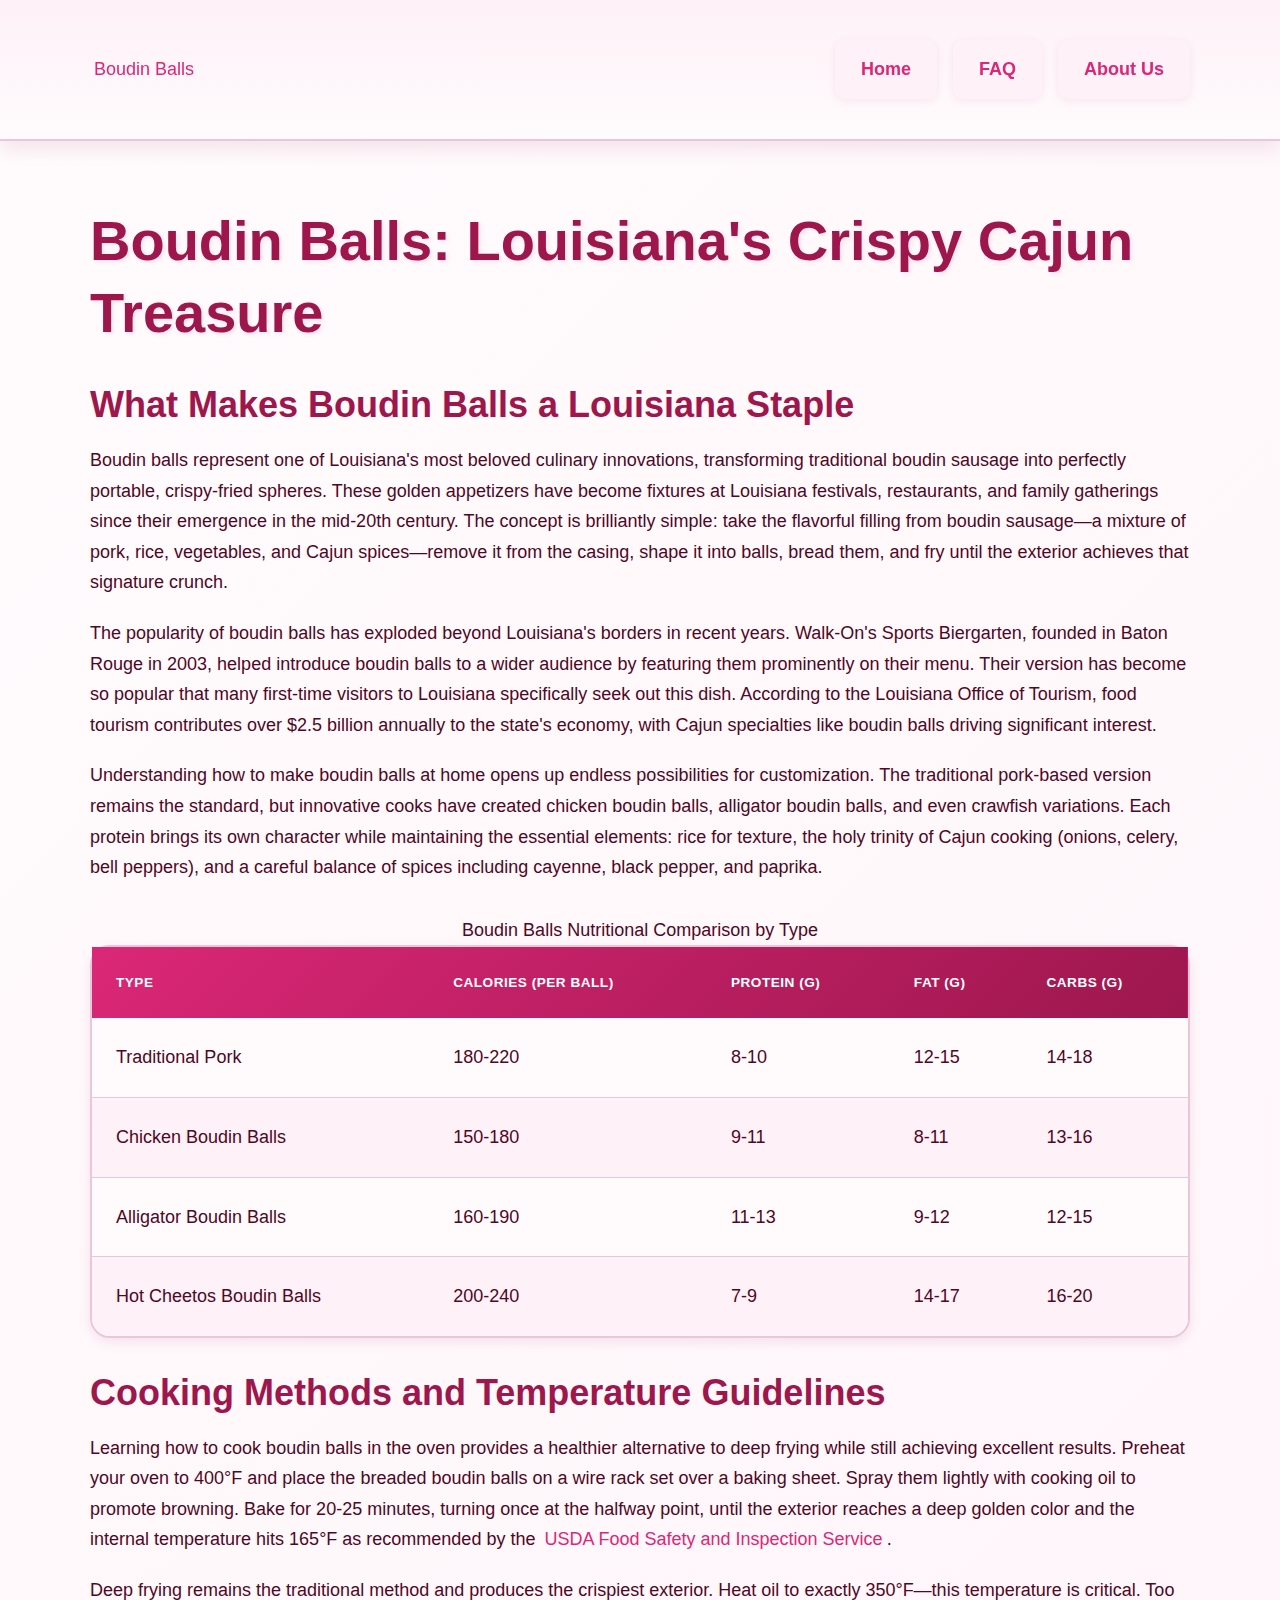
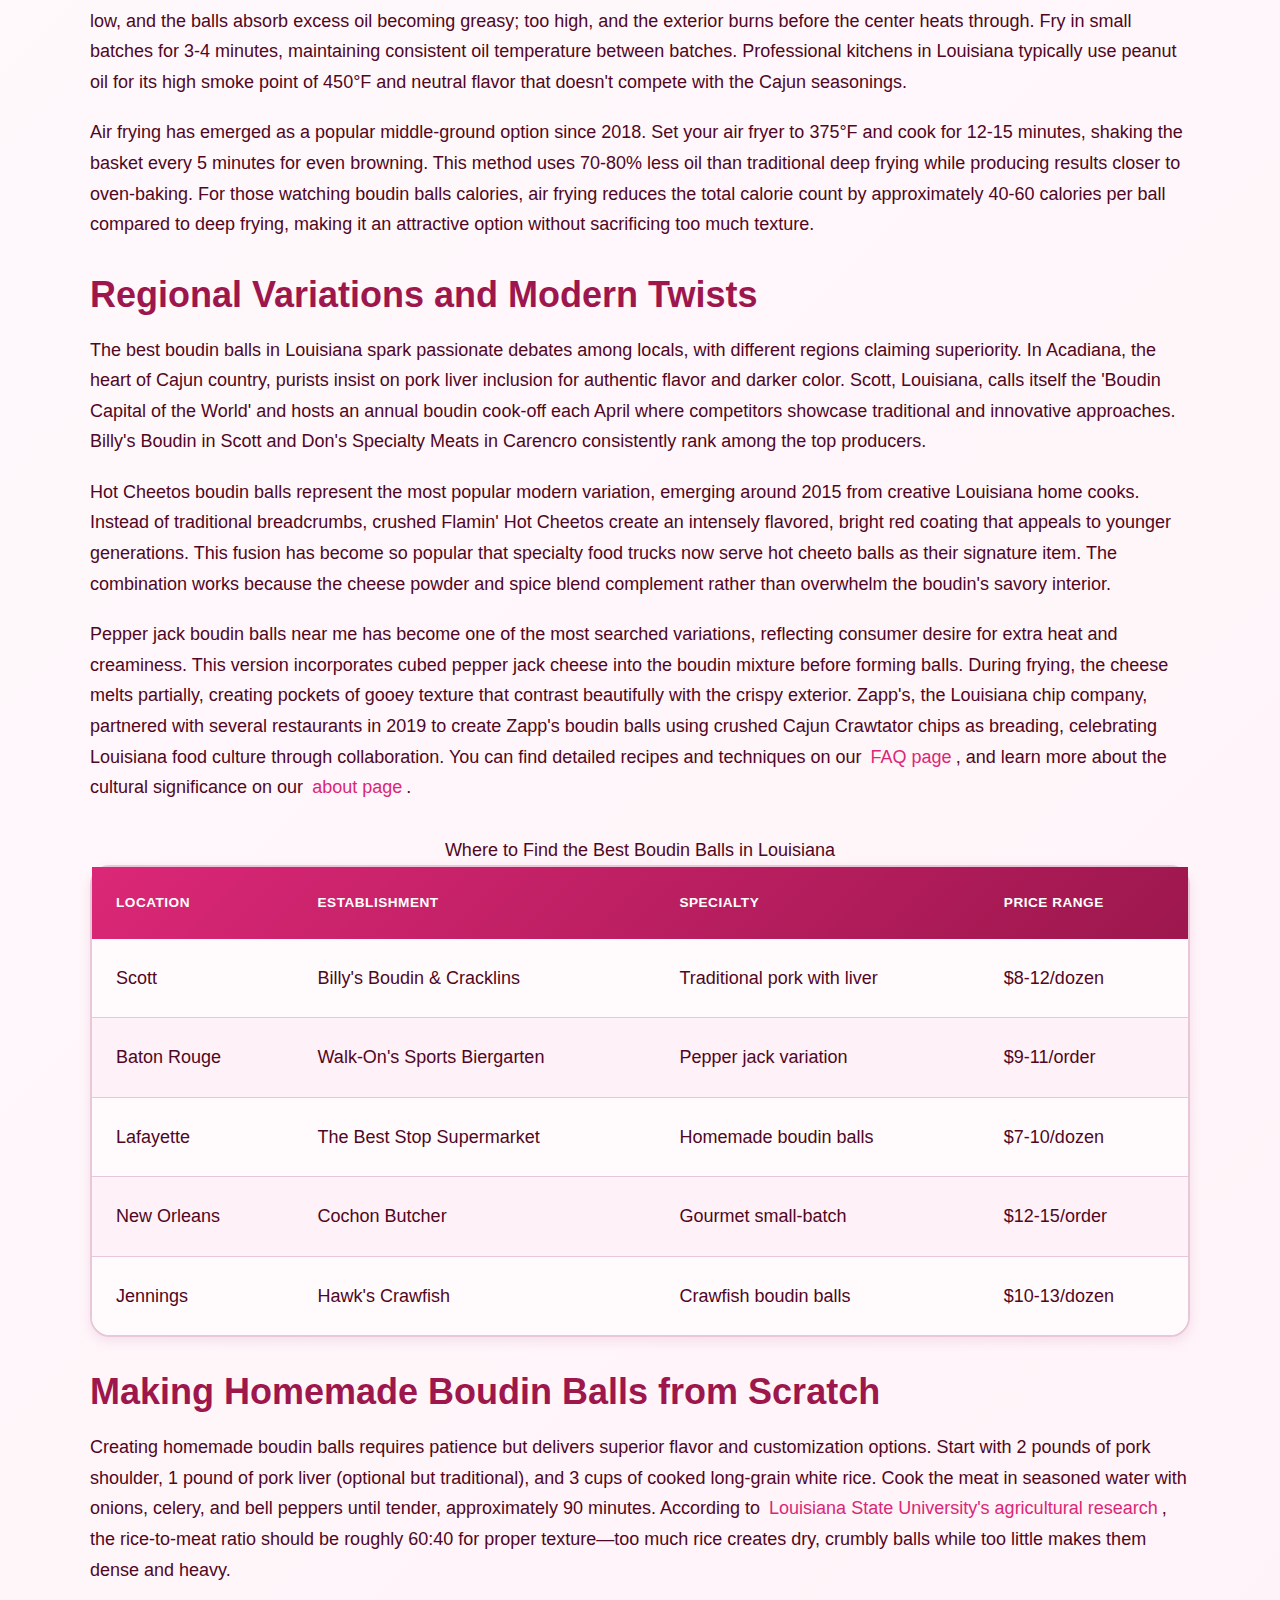
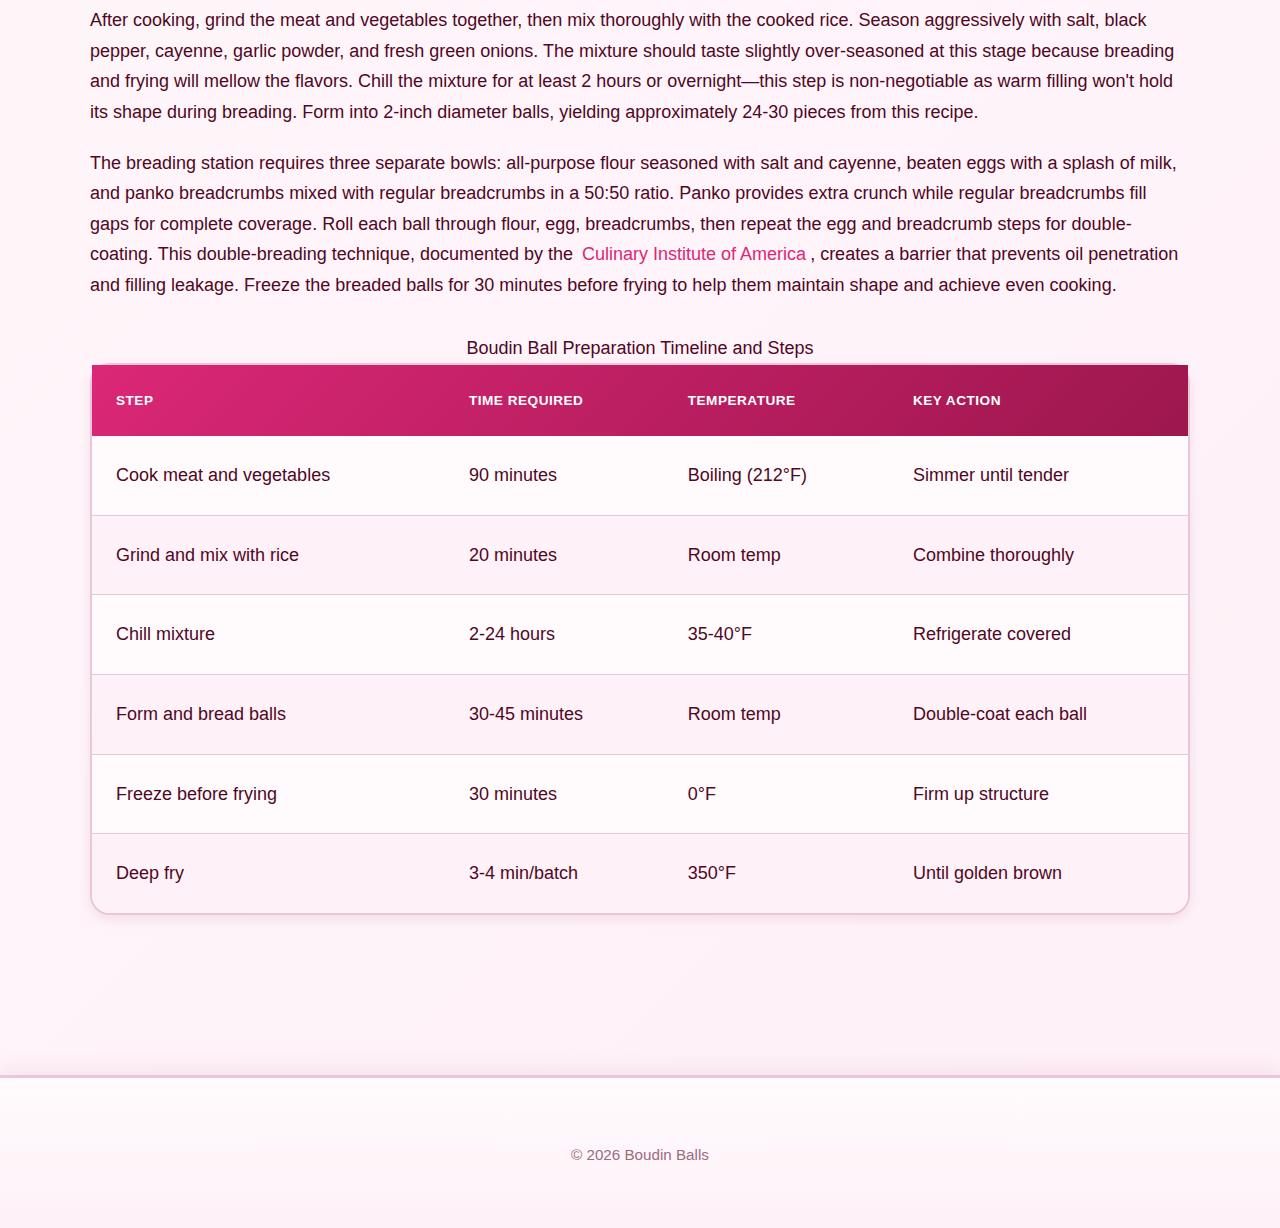
<file: index.html>
<!DOCTYPE html>
<html lang="en-US">
<head><script>if(location.hostname==="boudinballs-xyz.pages.dev"){location.replace("https://boudinballs.xyz"+location.pathname+location.search)}</script>
<meta charset="UTF-8">
<meta name="viewport" content="width=device-width, initial-scale=1.0">
<title>Boudin Balls: The Ultimate Guide to Louisiana's Favorite</title>
<meta name="description" content="Discover everything about boudin balls - from traditional recipes to modern variations. Learn cooking methods, calorie counts, and where to find the best in Louisiana.">
<link rel="canonical" href="https://boudinballs.xyz/">
<link rel="stylesheet" href="style.css">
<meta property="og:title" content="Boudin Balls: The Ultimate Guide to Louisiana's Favorite">
<meta property="og:description" content="Discover everything about boudin balls - from traditional recipes to modern variations. Learn cooking methods, calorie counts, and where to find the best in Louisiana.">
<meta property="og:url" content="https://boudinballs.xyz/">
<meta property="og:type" content="website">
</head>
<body>
<header class="site-header">
<div class="container">
<a href="/">Boudin Balls</a>
<nav class="site-nav">
<a href="/" class="active">Home</a>
<a href="/faq">FAQ</a>
<a href="/about-us">About Us</a>
</nav>
</div>
</header>
<main class="site-main">
<div class="container">
<h1>Boudin Balls: Louisiana's Crispy Cajun Treasure</h1>
<section>
<h2>What Makes Boudin Balls a Louisiana Staple</h2>
<p>Boudin balls represent one of Louisiana's most beloved culinary innovations, transforming traditional boudin sausage into perfectly portable, crispy-fried spheres. These golden appetizers have become fixtures at Louisiana festivals, restaurants, and family gatherings since their emergence in the mid-20th century. The concept is brilliantly simple: take the flavorful filling from boudin sausage—a mixture of pork, rice, vegetables, and Cajun spices—remove it from the casing, shape it into balls, bread them, and fry until the exterior achieves that signature crunch.</p>
<p>The popularity of boudin balls has exploded beyond Louisiana's borders in recent years. Walk-On's Sports Biergarten, founded in Baton Rouge in 2003, helped introduce boudin balls to a wider audience by featuring them prominently on their menu. Their version has become so popular that many first-time visitors to Louisiana specifically seek out this dish. According to the Louisiana Office of Tourism, food tourism contributes over $2.5 billion annually to the state's economy, with Cajun specialties like boudin balls driving significant interest.</p>
<p>Understanding how to make boudin balls at home opens up endless possibilities for customization. The traditional pork-based version remains the standard, but innovative cooks have created chicken boudin balls, alligator boudin balls, and even crawfish variations. Each protein brings its own character while maintaining the essential elements: rice for texture, the holy trinity of Cajun cooking (onions, celery, bell peppers), and a careful balance of spices including cayenne, black pepper, and paprika.</p>
<table>
<caption>Boudin Balls Nutritional Comparison by Type</caption>
<thead>
<tr>
<th>Type</th>
<th>Calories (per ball)</th>
<th>Protein (g)</th>
<th>Fat (g)</th>
<th>Carbs (g)</th>
</tr>
</thead>
<tbody>
<tr>
<td>Traditional Pork</td>
<td>180-220</td>
<td>8-10</td>
<td>12-15</td>
<td>14-18</td>
</tr>
<tr>
<td>Chicken Boudin Balls</td>
<td>150-180</td>
<td>9-11</td>
<td>8-11</td>
<td>13-16</td>
</tr>
<tr>
<td>Alligator Boudin Balls</td>
<td>160-190</td>
<td>11-13</td>
<td>9-12</td>
<td>12-15</td>
</tr>
<tr>
<td>Hot Cheetos Boudin Balls</td>
<td>200-240</td>
<td>7-9</td>
<td>14-17</td>
<td>16-20</td>
</tr>
</tbody>
</table>
</section>
<section>
<h2>Cooking Methods and Temperature Guidelines</h2>
<p>Learning how to cook boudin balls in the oven provides a healthier alternative to deep frying while still achieving excellent results. Preheat your oven to 400°F and place the breaded boudin balls on a wire rack set over a baking sheet. Spray them lightly with cooking oil to promote browning. Bake for 20-25 minutes, turning once at the halfway point, until the exterior reaches a deep golden color and the internal temperature hits 165°F as recommended by the <a href="https://www.fsis.usda.gov/food-safety/safe-food-handling-and-preparation/food-safety-basics/safe-temperature-chart" rel="noopener noreferrer" target="_blank">USDA Food Safety and Inspection Service</a>.</p>
<p>Deep frying remains the traditional method and produces the crispiest exterior. Heat oil to exactly 350°F—this temperature is critical. Too low, and the balls absorb excess oil becoming greasy; too high, and the exterior burns before the center heats through. Fry in small batches for 3-4 minutes, maintaining consistent oil temperature between batches. Professional kitchens in Louisiana typically use peanut oil for its high smoke point of 450°F and neutral flavor that doesn't compete with the Cajun seasonings.</p>
<p>Air frying has emerged as a popular middle-ground option since 2018. Set your air fryer to 375°F and cook for 12-15 minutes, shaking the basket every 5 minutes for even browning. This method uses 70-80% less oil than traditional deep frying while producing results closer to oven-baking. For those watching boudin balls calories, air frying reduces the total calorie count by approximately 40-60 calories per ball compared to deep frying, making it an attractive option without sacrificing too much texture.</p>
</section>
<section>
<h2>Regional Variations and Modern Twists</h2>
<p>The best boudin balls in Louisiana spark passionate debates among locals, with different regions claiming superiority. In Acadiana, the heart of Cajun country, purists insist on pork liver inclusion for authentic flavor and darker color. Scott, Louisiana, calls itself the 'Boudin Capital of the World' and hosts an annual boudin cook-off each April where competitors showcase traditional and innovative approaches. Billy's Boudin in Scott and Don's Specialty Meats in Carencro consistently rank among the top producers.</p>
<p>Hot Cheetos boudin balls represent the most popular modern variation, emerging around 2015 from creative Louisiana home cooks. Instead of traditional breadcrumbs, crushed Flamin' Hot Cheetos create an intensely flavored, bright red coating that appeals to younger generations. This fusion has become so popular that specialty food trucks now serve hot cheeto balls as their signature item. The combination works because the cheese powder and spice blend complement rather than overwhelm the boudin's savory interior.</p>
<p>Pepper jack boudin balls near me has become one of the most searched variations, reflecting consumer desire for extra heat and creaminess. This version incorporates cubed pepper jack cheese into the boudin mixture before forming balls. During frying, the cheese melts partially, creating pockets of gooey texture that contrast beautifully with the crispy exterior. Zapp's, the Louisiana chip company, partnered with several restaurants in 2019 to create Zapp's boudin balls using crushed Cajun Crawtator chips as breading, celebrating Louisiana food culture through collaboration. You can find detailed recipes and techniques on our <a href="/faq">FAQ page</a>, and learn more about the cultural significance on our <a href="/about-us">about page</a>.</p>
<table>
<caption>Where to Find the Best Boudin Balls in Louisiana</caption>
<thead>
<tr>
<th>Location</th>
<th>Establishment</th>
<th>Specialty</th>
<th>Price Range</th>
</tr>
</thead>
<tbody>
<tr>
<td>Scott</td>
<td>Billy's Boudin & Cracklins</td>
<td>Traditional pork with liver</td>
<td>$8-12/dozen</td>
</tr>
<tr>
<td>Baton Rouge</td>
<td>Walk-On's Sports Biergarten</td>
<td>Pepper jack variation</td>
<td>$9-11/order</td>
</tr>
<tr>
<td>Lafayette</td>
<td>The Best Stop Supermarket</td>
<td>Homemade boudin balls</td>
<td>$7-10/dozen</td>
</tr>
<tr>
<td>New Orleans</td>
<td>Cochon Butcher</td>
<td>Gourmet small-batch</td>
<td>$12-15/order</td>
</tr>
<tr>
<td>Jennings</td>
<td>Hawk's Crawfish</td>
<td>Crawfish boudin balls</td>
<td>$10-13/dozen</td>
</tr>
</tbody>
</table>
</section>
<section>
<h2>Making Homemade Boudin Balls from Scratch</h2>
<p>Creating homemade boudin balls requires patience but delivers superior flavor and customization options. Start with 2 pounds of pork shoulder, 1 pound of pork liver (optional but traditional), and 3 cups of cooked long-grain white rice. Cook the meat in seasoned water with onions, celery, and bell peppers until tender, approximately 90 minutes. According to <a href="https://www.lsuagcenter.com/" rel="noopener noreferrer" target="_blank">Louisiana State University's agricultural research</a>, the rice-to-meat ratio should be roughly 60:40 for proper texture—too much rice creates dry, crumbly balls while too little makes them dense and heavy.</p>
<p>After cooking, grind the meat and vegetables together, then mix thoroughly with the cooked rice. Season aggressively with salt, black pepper, cayenne, garlic powder, and fresh green onions. The mixture should taste slightly over-seasoned at this stage because breading and frying will mellow the flavors. Chill the mixture for at least 2 hours or overnight—this step is non-negotiable as warm filling won't hold its shape during breading. Form into 2-inch diameter balls, yielding approximately 24-30 pieces from this recipe.</p>
<p>The breading station requires three separate bowls: all-purpose flour seasoned with salt and cayenne, beaten eggs with a splash of milk, and panko breadcrumbs mixed with regular breadcrumbs in a 50:50 ratio. Panko provides extra crunch while regular breadcrumbs fill gaps for complete coverage. Roll each ball through flour, egg, breadcrumbs, then repeat the egg and breadcrumb steps for double-coating. This double-breading technique, documented by the <a href="https://www.ciachef.edu/" rel="noopener noreferrer" target="_blank">Culinary Institute of America</a>, creates a barrier that prevents oil penetration and filling leakage. Freeze the breaded balls for 30 minutes before frying to help them maintain shape and achieve even cooking.</p>
<table>
<caption>Boudin Ball Preparation Timeline and Steps</caption>
<thead>
<tr>
<th>Step</th>
<th>Time Required</th>
<th>Temperature</th>
<th>Key Action</th>
</tr>
</thead>
<tbody>
<tr>
<td>Cook meat and vegetables</td>
<td>90 minutes</td>
<td>Boiling (212°F)</td>
<td>Simmer until tender</td>
</tr>
<tr>
<td>Grind and mix with rice</td>
<td>20 minutes</td>
<td>Room temp</td>
<td>Combine thoroughly</td>
</tr>
<tr>
<td>Chill mixture</td>
<td>2-24 hours</td>
<td>35-40°F</td>
<td>Refrigerate covered</td>
</tr>
<tr>
<td>Form and bread balls</td>
<td>30-45 minutes</td>
<td>Room temp</td>
<td>Double-coat each ball</td>
</tr>
<tr>
<td>Freeze before frying</td>
<td>30 minutes</td>
<td>0°F</td>
<td>Firm up structure</td>
</tr>
<tr>
<td>Deep fry</td>
<td>3-4 min/batch</td>
<td>350°F</td>
<td>Until golden brown</td>
</tr>
</tbody>
</table>
</section>
</div>
</main>
<footer class="site-footer">
<div class="container">
<p>&copy; 2026 Boudin Balls</p>
</div>
</footer>
<script type="application/ld+json">
{
  "@context": "https://schema.org",
  "@type": "Organization",
  "name": "Boudin Balls",
  "url": "https://boudinballs.xyz"
}
</script>
</body>
</html>
</file>
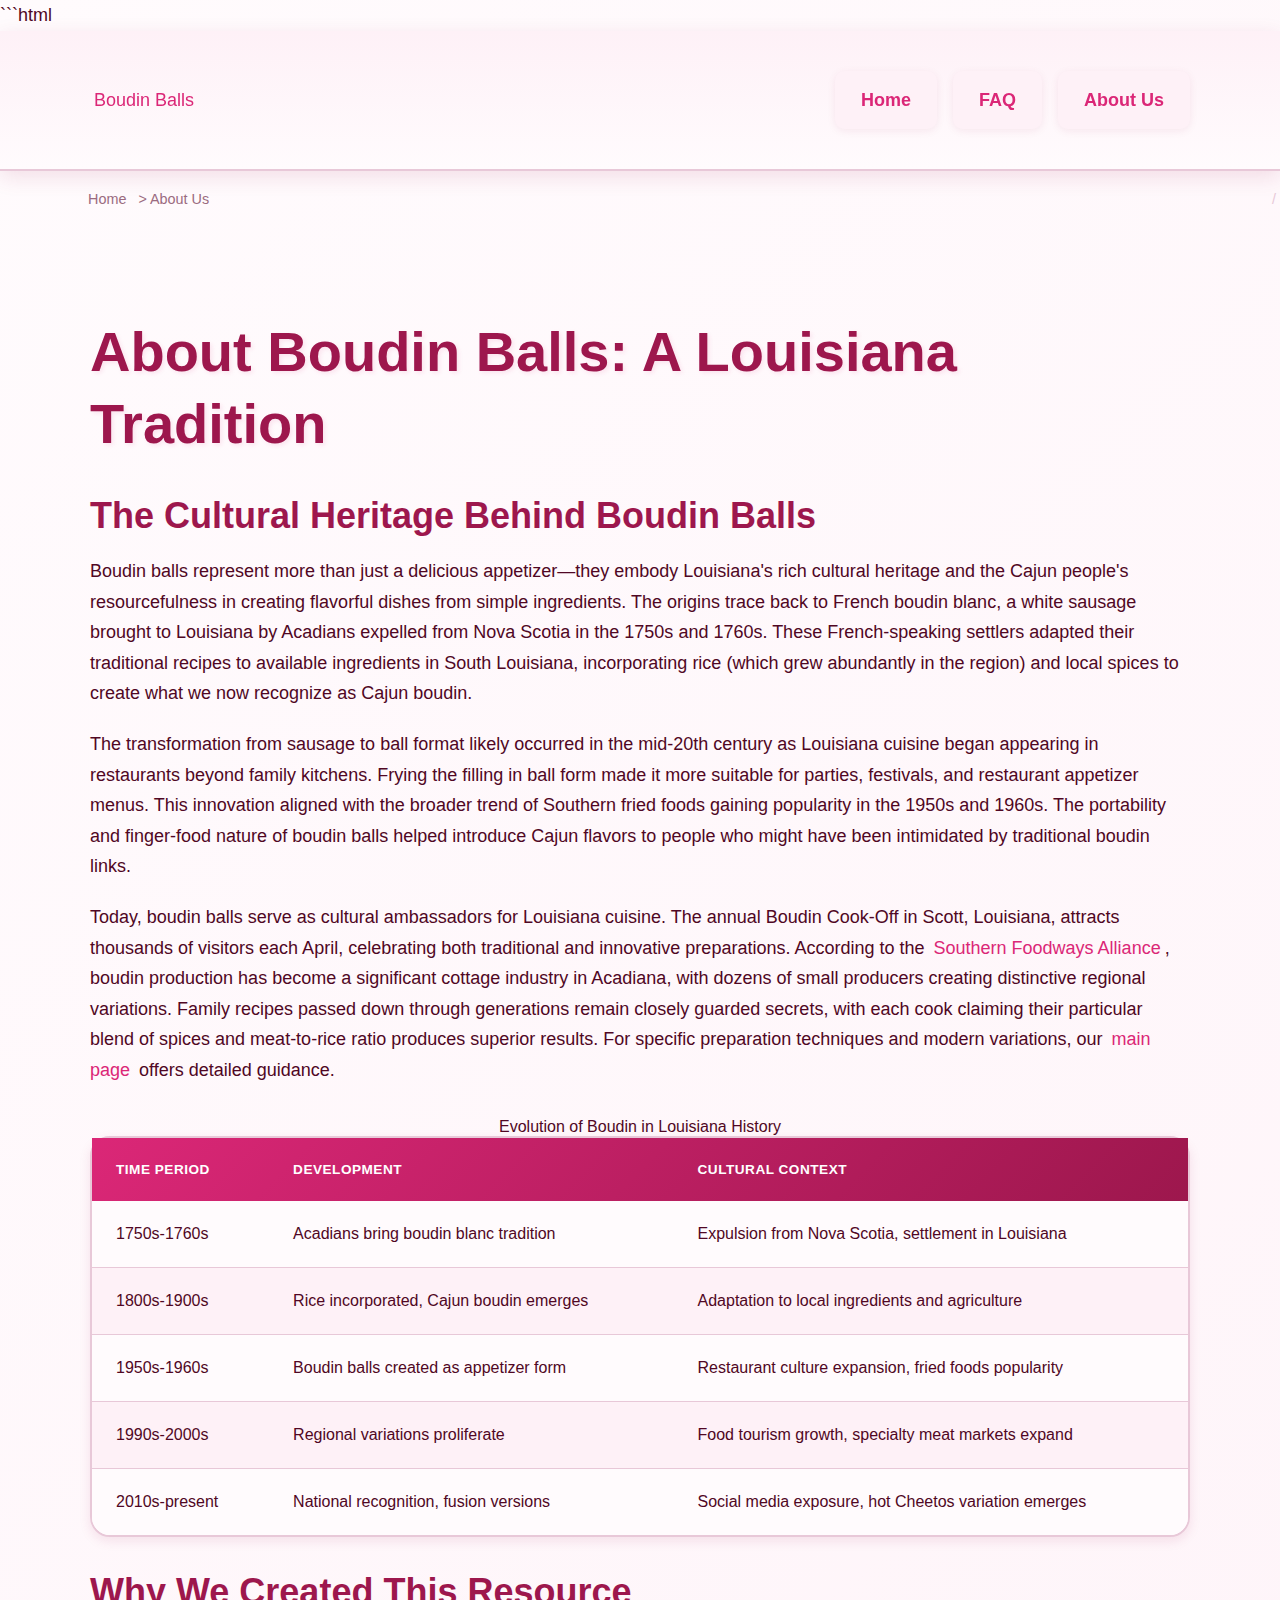
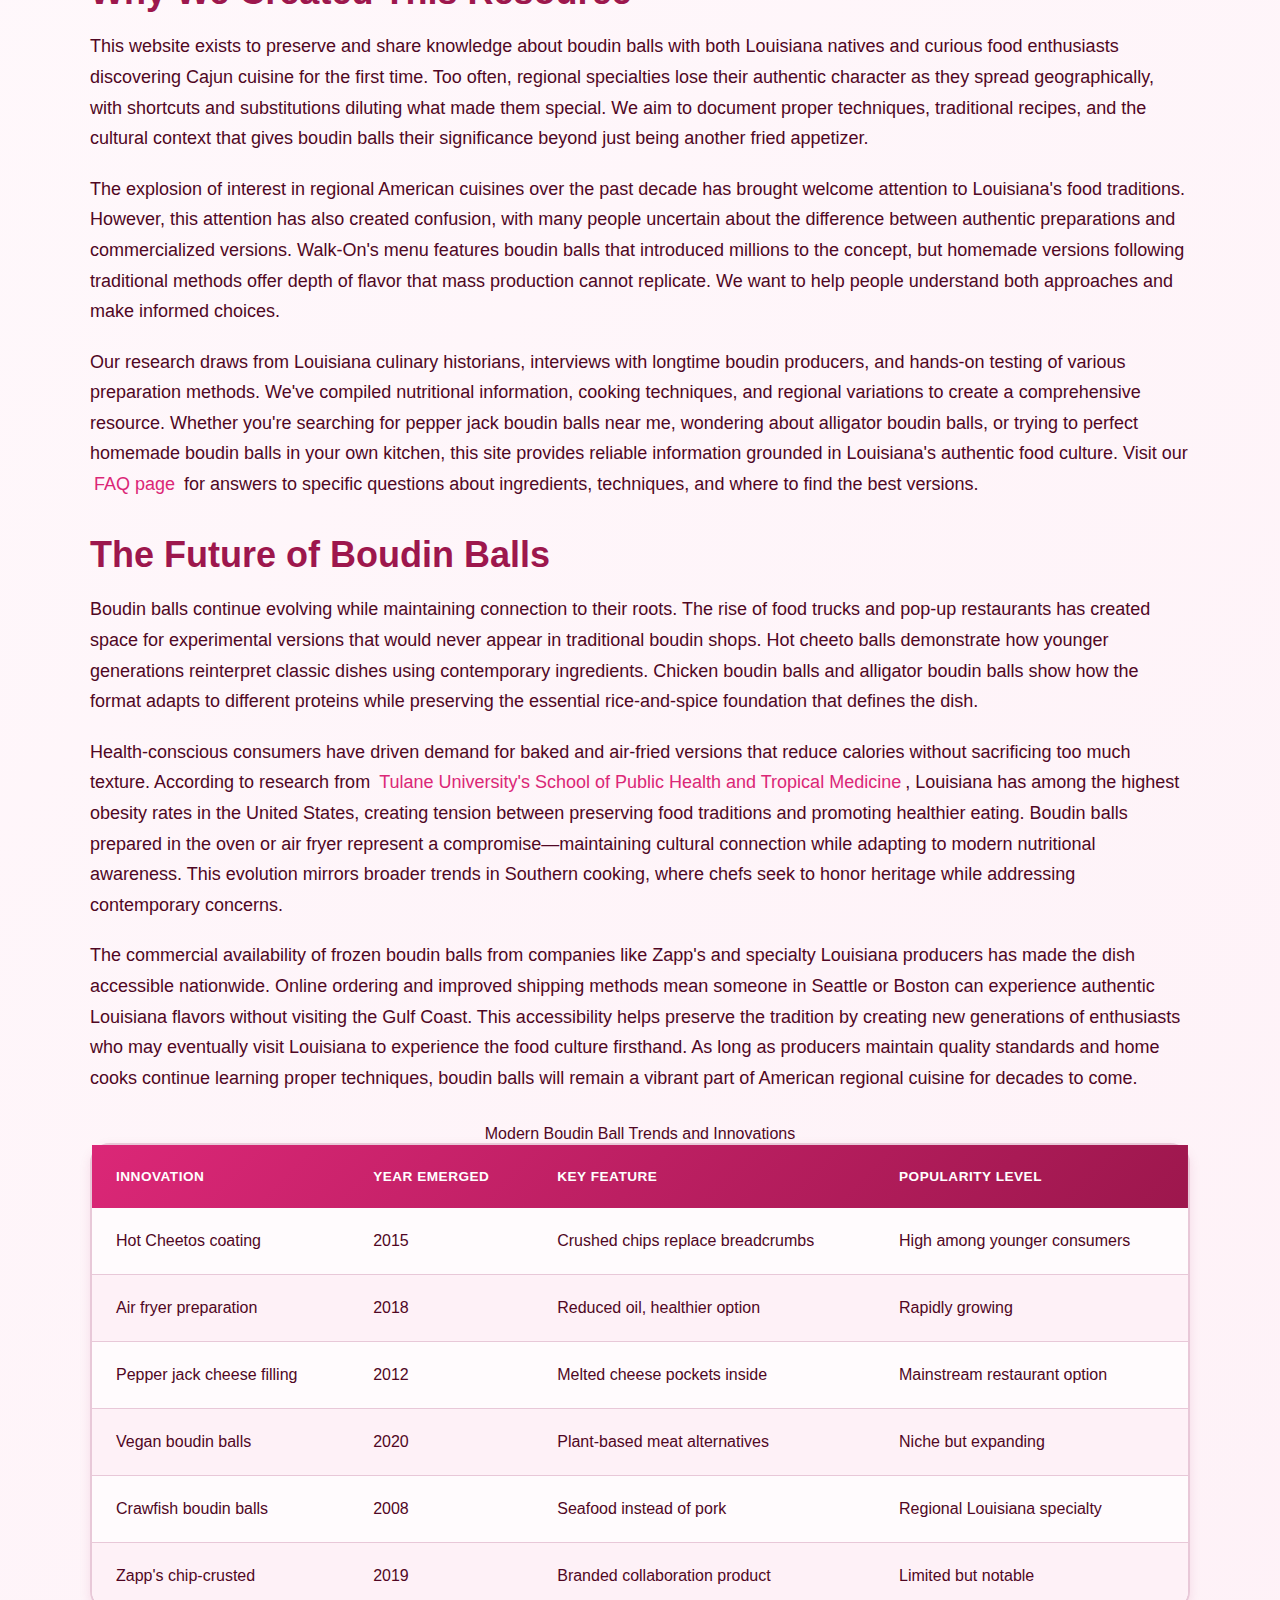
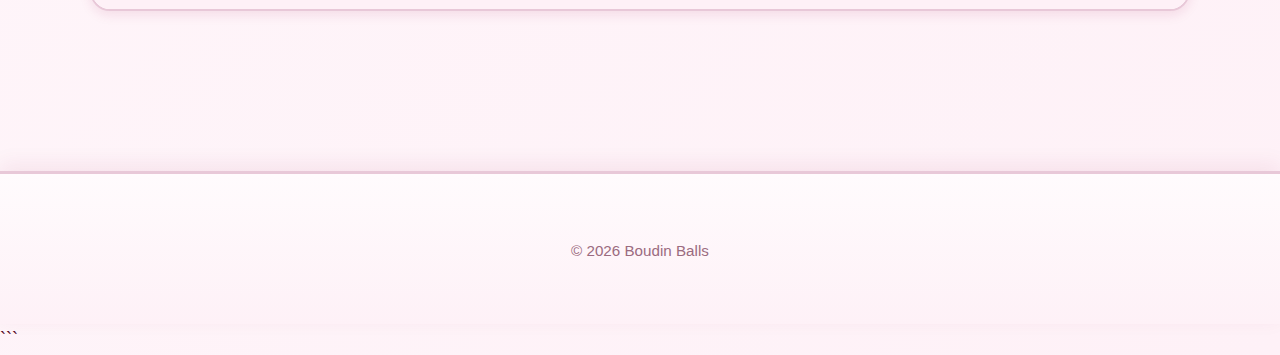
<file: about-us.html>
```html
<!DOCTYPE html>
<html lang="en-US">
<head><script>if(location.hostname==="boudinballs-xyz.pages.dev"){location.replace("https://boudinballs.xyz"+location.pathname+location.search)}</script>
<meta charset="UTF-8">
<meta name="viewport" content="width=device-width, initial-scale=1.0">
<title>About Boudin Balls - Louisiana Cajun Food Tradition</title>
<meta name="description" content="Learn about the history and cultural significance of boudin balls in Louisiana cuisine, from traditional Cajun roots to modern variations enjoyed nationwide.">
<link rel="canonical" href="https://boudinballs.xyz/about-us">
<link rel="stylesheet" href="style.css">
</head>
<body>
<header class="site-header">
<div class="container">
<a href="/">Boudin Balls</a>
<nav class="site-nav">
<a href="/">Home</a>
<a href="/faq">FAQ</a>
<a href="/about-us" class="active">About Us</a>
</nav>
</div>
</header>

<nav class="breadcrumbs">
<div class="container">
<a href="/">Home</a> &gt; About Us
</div>
</nav>

<main class="site-main">
<div class="container">
<h1>About Boudin Balls: A Louisiana Tradition</h1>

<section>
<h2>The Cultural Heritage Behind Boudin Balls</h2>
<p>Boudin balls represent more than just a delicious appetizer—they embody Louisiana's rich cultural heritage and the Cajun people's resourcefulness in creating flavorful dishes from simple ingredients. The origins trace back to French boudin blanc, a white sausage brought to Louisiana by Acadians expelled from Nova Scotia in the 1750s and 1760s. These French-speaking settlers adapted their traditional recipes to available ingredients in South Louisiana, incorporating rice (which grew abundantly in the region) and local spices to create what we now recognize as Cajun boudin.</p>

<p>The transformation from sausage to ball format likely occurred in the mid-20th century as Louisiana cuisine began appearing in restaurants beyond family kitchens. Frying the filling in ball form made it more suitable for parties, festivals, and restaurant appetizer menus. This innovation aligned with the broader trend of Southern fried foods gaining popularity in the 1950s and 1960s. The portability and finger-food nature of boudin balls helped introduce Cajun flavors to people who might have been intimidated by traditional boudin links.</p>

<p>Today, boudin balls serve as cultural ambassadors for Louisiana cuisine. The annual Boudin Cook-Off in Scott, Louisiana, attracts thousands of visitors each April, celebrating both traditional and innovative preparations. According to the <a href="https://www.southernfoodways.org/" rel="external">Southern Foodways Alliance</a>, boudin production has become a significant cottage industry in Acadiana, with dozens of small producers creating distinctive regional variations. Family recipes passed down through generations remain closely guarded secrets, with each cook claiming their particular blend of spices and meat-to-rice ratio produces superior results. For specific preparation techniques and modern variations, our <a href="/">main page</a> offers detailed guidance.</p>

<table>
<caption>Evolution of Boudin in Louisiana History</caption>
<thead>
<tr>
<th>Time Period</th>
<th>Development</th>
<th>Cultural Context</th>
</tr>
</thead>
<tbody>
<tr>
<td>1750s-1760s</td>
<td>Acadians bring boudin blanc tradition</td>
<td>Expulsion from Nova Scotia, settlement in Louisiana</td>
</tr>
<tr>
<td>1800s-1900s</td>
<td>Rice incorporated, Cajun boudin emerges</td>
<td>Adaptation to local ingredients and agriculture</td>
</tr>
<tr>
<td>1950s-1960s</td>
<td>Boudin balls created as appetizer form</td>
<td>Restaurant culture expansion, fried foods popularity</td>
</tr>
<tr>
<td>1990s-2000s</td>
<td>Regional variations proliferate</td>
<td>Food tourism growth, specialty meat markets expand</td>
</tr>
<tr>
<td>2010s-present</td>
<td>National recognition, fusion versions</td>
<td>Social media exposure, hot Cheetos variation emerges</td>
</tr>
</tbody>
</table>
</section>

<section>
<h2>Why We Created This Resource</h2>
<p>This website exists to preserve and share knowledge about boudin balls with both Louisiana natives and curious food enthusiasts discovering Cajun cuisine for the first time. Too often, regional specialties lose their authentic character as they spread geographically, with shortcuts and substitutions diluting what made them special. We aim to document proper techniques, traditional recipes, and the cultural context that gives boudin balls their significance beyond just being another fried appetizer.</p>

<p>The explosion of interest in regional American cuisines over the past decade has brought welcome attention to Louisiana's food traditions. However, this attention has also created confusion, with many people uncertain about the difference between authentic preparations and commercialized versions. Walk-On's menu features boudin balls that introduced millions to the concept, but homemade versions following traditional methods offer depth of flavor that mass production cannot replicate. We want to help people understand both approaches and make informed choices.</p>

<p>Our research draws from Louisiana culinary historians, interviews with longtime boudin producers, and hands-on testing of various preparation methods. We've compiled nutritional information, cooking techniques, and regional variations to create a comprehensive resource. Whether you're searching for pepper jack boudin balls near me, wondering about alligator boudin balls, or trying to perfect homemade boudin balls in your own kitchen, this site provides reliable information grounded in Louisiana's authentic food culture. Visit our <a href="/faq">FAQ page</a> for answers to specific questions about ingredients, techniques, and where to find the best versions.</p>
</section>

<section>
<h2>The Future of Boudin Balls</h2>
<p>Boudin balls continue evolving while maintaining connection to their roots. The rise of food trucks and pop-up restaurants has created space for experimental versions that would never appear in traditional boudin shops. Hot cheeto balls demonstrate how younger generations reinterpret classic dishes using contemporary ingredients. Chicken boudin balls and alligator boudin balls show how the format adapts to different proteins while preserving the essential rice-and-spice foundation that defines the dish.</p>

<p>Health-conscious consumers have driven demand for baked and air-fried versions that reduce calories without sacrificing too much texture. According to research from <a href="https://sph.tulane.edu/" rel="external">Tulane University's School of Public Health and Tropical Medicine</a>, Louisiana has among the highest obesity rates in the United States, creating tension between preserving food traditions and promoting healthier eating. Boudin balls prepared in the oven or air fryer represent a compromise—maintaining cultural connection while adapting to modern nutritional awareness. This evolution mirrors broader trends in Southern cooking, where chefs seek to honor heritage while addressing contemporary concerns.</p>

<p>The commercial availability of frozen boudin balls from companies like Zapp's and specialty Louisiana producers has made the dish accessible nationwide. Online ordering and improved shipping methods mean someone in Seattle or Boston can experience authentic Louisiana flavors without visiting the Gulf Coast. This accessibility helps preserve the tradition by creating new generations of enthusiasts who may eventually visit Louisiana to experience the food culture firsthand. As long as producers maintain quality standards and home cooks continue learning proper techniques, boudin balls will remain a vibrant part of American regional cuisine for decades to come.</p>

<table>
<caption>Modern Boudin Ball Trends and Innovations</caption>
<thead>
<tr>
<th>Innovation</th>
<th>Year Emerged</th>
<th>Key Feature</th>
<th>Popularity Level</th>
</tr>
</thead>
<tbody>
<tr>
<td>Hot Cheetos coating</td>
<td>2015</td>
<td>Crushed chips replace breadcrumbs</td>
<td>High among younger consumers</td>
</tr>
<tr>
<td>Air fryer preparation</td>
<td>2018</td>
<td>Reduced oil, healthier option</td>
<td>Rapidly growing</td>
</tr>
<tr>
<td>Pepper jack cheese filling</td>
<td>2012</td>
<td>Melted cheese pockets inside</td>
<td>Mainstream restaurant option</td>
</tr>
<tr>
<td>Vegan boudin balls</td>
<td>2020</td>
<td>Plant-based meat alternatives</td>
<td>Niche but expanding</td>
</tr>
<tr>
<td>Crawfish boudin balls</td>
<td>2008</td>
<td>Seafood instead of pork</td>
<td>Regional Louisiana specialty</td>
</tr>
<tr>
<td>Zapp's chip-crusted</td>
<td>2019</td>
<td>Branded collaboration product</td>
<td>Limited but notable</td>
</tr>
</tbody>
</table>
</section>
</div>
</main>

<footer class="site-footer">
<div class="container">
<p>&copy; 2026 Boudin Balls</p>
</div>
</footer>

<script type="application/ld+json">
{
  "@context": "https://schema.org",
  "@type": "AboutPage",
  "name": "About Boudin Balls - Louisiana Cajun Food Tradition",
  "description": "Learn about the history and cultural significance of boudin balls in Louisiana cuisine, from traditional Cajun roots to modern variations enjoyed nationwide.",
  "url": "https://boudinballs.xyz/about-us",
  "mainEntity": {
    "@type": "Article",
    "headline": "About Boudin Balls: A Louisiana Tradition",
    "about": "The history and cultural significance of boudin balls in Louisiana cuisine"
  }
}
</script>
</body>
</html>
```
</file>
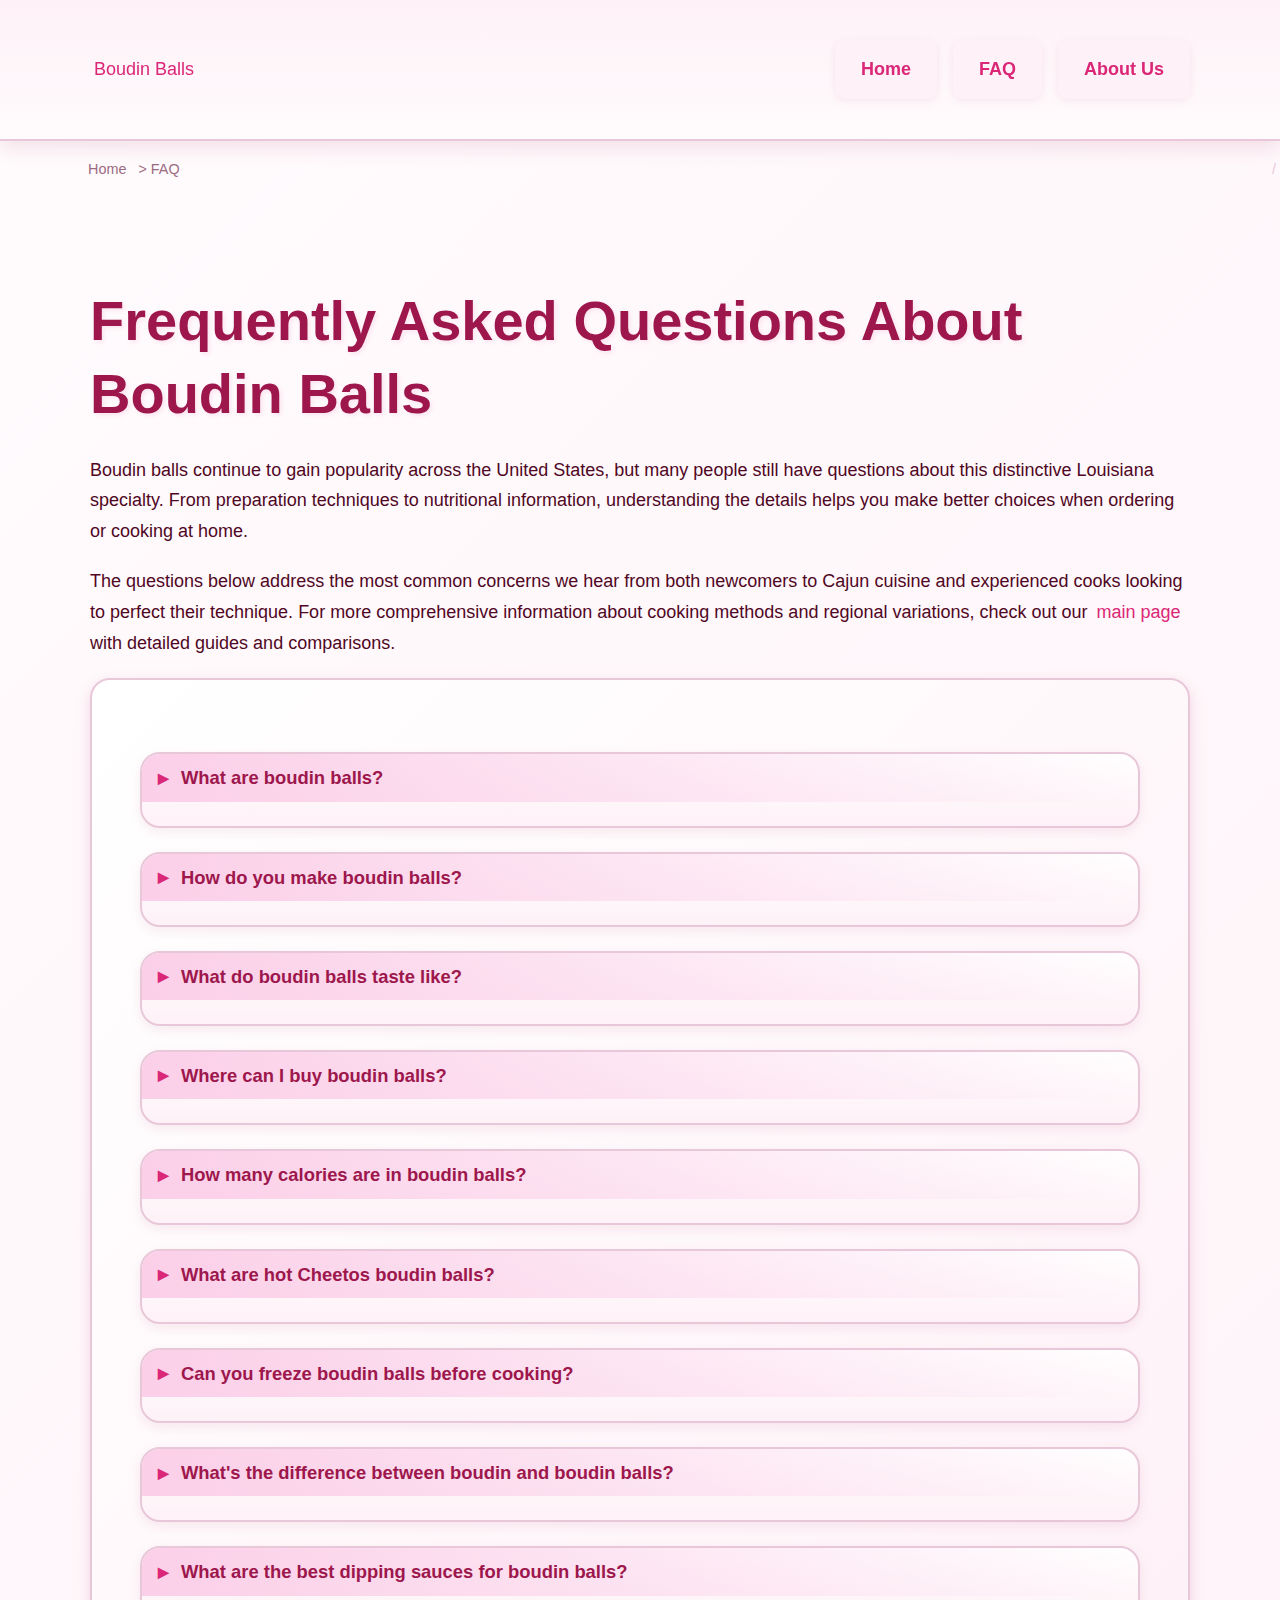
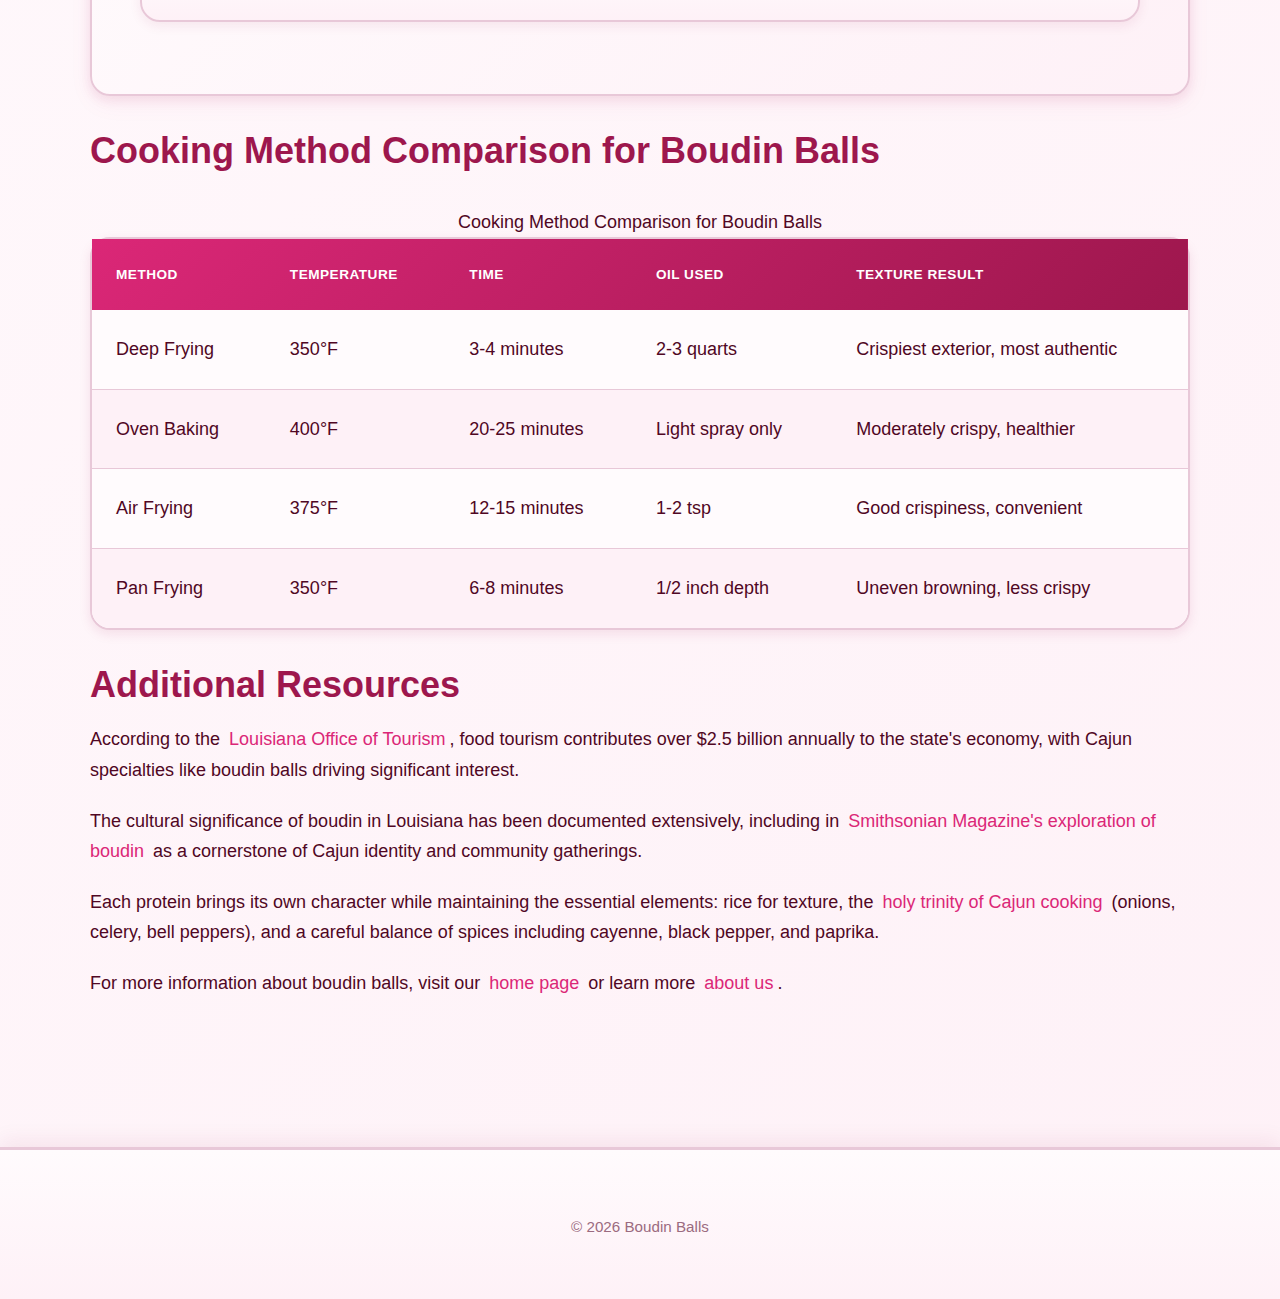
<file: faq.html>
<!DOCTYPE html>
<html lang="en-US">
<head>
<meta charset="UTF-8">
<meta name="viewport" content="width=device-width, initial-scale=1.0">
<title>Boudin Balls FAQ: Your Questions Answered</title>
<meta name="description" content="Get answers to common questions about boudin balls including recipes, cooking methods, calories, where to buy, and variations like hot cheetos and alligator versions.">
<link rel="canonical" href="https://boudinballs.xyz/faq">
<link rel="stylesheet" href="style.css">
</head>
<body>
<header class="site-header">
<div class="container">
<a href="/">Boudin Balls</a>
<nav class="site-nav">
<a href="/">Home</a>
<a href="/faq" class="active">FAQ</a>
<a href="/about-us">About Us</a>
</nav>
</div>
</header>

<nav class="breadcrumbs">
<div class="container">
<a href="/">Home</a> &gt; FAQ
</div>
</nav>

<main class="site-main">
<div class="container">
<h1>Frequently Asked Questions About Boudin Balls</h1>

<p>Boudin balls continue to gain popularity across the United States, but many people still have questions about this distinctive Louisiana specialty. From preparation techniques to nutritional information, understanding the details helps you make better choices when ordering or cooking at home.</p>

<p>The questions below address the most common concerns we hear from both newcomers to Cajun cuisine and experienced cooks looking to perfect their technique. For more comprehensive information about cooking methods and regional variations, check out our <a href="/">main page</a> with detailed guides and comparisons.</p>

<div class="card">
<details>
<summary>What are boudin balls?</summary>
<p>Boudin balls are deep-fried spherical appetizers made from boudin sausage that's been removed from its casing, formed into balls, breaded, and fried until golden brown. They're a popular Cajun and Creole dish originating from Louisiana. The interior typically contains a mixture of pork, rice, onions, celery, bell peppers, and Cajun spices, creating a savory, slightly spicy flavor profile. The contrast between the crispy exterior and soft, flavorful interior makes them irresistible. Most boudin balls measure 1.5 to 2.5 inches in diameter and are served as appetizers or snacks with dipping sauces like remoulade, mustard, or hot sauce.</p>
</details>

<details>
<summary>How do you make boudin balls?</summary>
<p>Remove boudin sausage from its casing, roll the filling into balls approximately 2 inches in diameter, then coat each ball in seasoned flour, dip in beaten egg wash, and roll in breadcrumbs (panko works best for extra crunch). For optimal results, double-bread by repeating the egg and breadcrumb steps. Freeze the breaded balls for 30 minutes to help them hold shape, then deep fry at exactly 350°F for 3-4 minutes until golden brown. The internal temperature should reach 165°F. Alternatively, bake at 400°F for 20-25 minutes or air fry at 375°F for 12-15 minutes. Serve immediately while hot with your favorite dipping sauce.</p>
</details>

<details>
<summary>What do boudin balls taste like?</summary>
<p>Boudin balls have a crispy, crunchy exterior with a savory, spiced interior featuring rice, pork, and Cajun seasonings. The flavor is rich and slightly spicy with herbs like green onions, parsley, and bell peppers. The rice provides a slightly sticky, cohesive texture that binds everything together, while the pork adds meaty richness. Traditional versions include pork liver, which contributes an earthy, mineral quality and darker color. The spice level varies by preparation but typically includes black pepper, cayenne, and paprika, creating warmth without overwhelming heat. The overall taste is similar to a savory rice dressing or stuffing with distinctly Louisiana character.</p>
</details>

<details>
<summary>Where can I buy boudin balls?</summary>
<p>Boudin balls can be found at Louisiana restaurants like Walk-On's Sports Biergarten, which has locations across the Southeast, and at authentic Cajun establishments throughout Louisiana including Billy's Boudin in Scott, Don's Specialty Meats in Carencro, and The Best Stop in Lafayette. Many Louisiana grocery stores like Rouses Market and specialty butcher shops sell frozen boudin balls ready to cook at home. Outside Louisiana, check Cajun food trucks, Southern-style restaurants, or specialty food retailers. Several Louisiana companies ship frozen boudin balls nationwide through their websites. You can also make them at home using store-bought boudin sausage from online retailers like Cajun Grocer or Amazon, which significantly simplifies the process.</p>
</details>

<details>
<summary>How many calories are in boudin balls?</summary>
<p>Boudin balls calories range from 150-240 calories per ball depending on size, ingredients, and cooking method. Traditional deep-fried pork boudin balls contain approximately 180-220 calories each, with 12-15 grams of fat, 14-18 grams of carbohydrates, and 8-10 grams of protein. Chicken boudin balls are slightly lighter at 150-180 calories per ball. Hot Cheetos boudin balls tend to be higher at 200-240 calories due to the cheese powder coating. Cooking method significantly impacts calorie content—oven-baked or air-fried versions contain 40-60 fewer calories than deep-fried because they absorb less oil. A typical restaurant serving includes 4-6 balls, totaling 600-1200 calories for an appetizer portion. For detailed nutritional comparisons, visit our <a href="/about-us">about page</a>.</p>
</details>

<details>
<summary>What are hot Cheetos boudin balls?</summary>
<p>Hot Cheetos boudin balls are a modern variation where traditional breadcrumb coating is replaced with crushed Flamin' Hot Cheetos, creating an intensely flavored, bright red exterior with extra heat and cheese flavor. This innovation emerged around 2015 from creative Louisiana home cooks and quickly gained popularity on social media. The preparation is identical to traditional boudin balls—form the filling into spheres, coat in flour and egg, then roll in finely crushed Hot Cheetos instead of breadcrumbs. The cheese powder in the Cheetos creates a unique crust that's both crispy and slightly sticky. The combination works surprisingly well because the artificial cheese flavor complements the savory pork and rice interior. Many food trucks and fusion restaurants now feature this variation as a signature item.</p>
</details>

<details>
<summary>Can you freeze boudin balls before cooking?</summary>
<p>Yes, freezing boudin balls before cooking is not only possible but recommended for best results. After breading, place the balls on a parchment-lined baking sheet and freeze for at least 30 minutes before frying—this helps them maintain their shape and prevents the filling from leaking during cooking. You can also freeze them for longer storage, up to 3 months in airtight containers or freezer bags. When ready to cook, fry them directly from frozen, adding 1-2 minutes to the cooking time. Do not thaw before frying as this makes them soggy and prone to falling apart. Freezing actually improves texture by helping the breading adhere better and creating a more distinct contrast between the hot, crispy exterior and the creamy interior.</p>
</details>

<details>
<summary>What's the difference between boudin and boudin balls?</summary>
<p>Boudin is a traditional Louisiana sausage consisting of pork, rice, vegetables, and spices stuffed into a natural casing, typically served by the link and eaten by squeezing the filling directly into your mouth while discarding the casing. Boudin balls take that same filling, remove it from the casing, form it into spherical shapes, bread it, and deep fry it, creating a completely different eating experience. The sausage form is the traditional preparation dating back to Cajun and French origins, while boudin balls are a more recent innovation, likely emerging in the mid-20th century as a way to make the dish more portable and party-friendly. Boudin balls have a crispy fried exterior that regular boudin lacks, making them suitable as appetizers or finger food, whereas boudin links are typically a main course or snack eaten with crackers.</p>
</details>

<details>
<summary>What are the best dipping sauces for boudin balls?</summary>
<p>The best dipping sauces for boudin balls include remoulade (the Louisiana classic made with mayonnaise, mustard, pickles, and Cajun spices), Creole mustard (a coarse-ground spicy mustard with horseradish notes), comeback sauce (a tangy mayo-based sauce with chili sauce and Worcestershire), and hot sauce like Crystal or Tabasco for purists. Ranch dressing with added Cajun seasoning provides a cooling contrast to the spicy filling. Honey mustard offers sweet and tangy balance, while aioli variations with roasted garlic or lemon add sophistication. Many Louisiana restaurants serve boudin balls with a simple mixture of mayonnaise and Creole mustard in equal parts. For adventurous eaters, try pepper jelly or jalapeño ranch. The key is choosing something that complements rather than overwhelms the complex flavors already present in the boudin filling.</p>
</details>
</div>

<h2>Cooking Method Comparison for Boudin Balls</h2>
<table>
<caption>Cooking Method Comparison for Boudin Balls</caption>
<thead>
<tr>
<th>Method</th>
<th>Temperature</th>
<th>Time</th>
<th>Oil Used</th>
<th>Texture Result</th>
</tr>
</thead>
<tbody>
<tr>
<td>Deep Frying</td>
<td>350°F</td>
<td>3-4 minutes</td>
<td>2-3 quarts</td>
<td>Crispiest exterior, most authentic</td>
</tr>
<tr>
<td>Oven Baking</td>
<td>400°F</td>
<td>20-25 minutes</td>
<td>Light spray only</td>
<td>Moderately crispy, healthier</td>
</tr>
<tr>
<td>Air Frying</td>
<td>375°F</td>
<td>12-15 minutes</td>
<td>1-2 tsp</td>
<td>Good crispiness, convenient</td>
</tr>
<tr>
<td>Pan Frying</td>
<td>350°F</td>
<td>6-8 minutes</td>
<td>1/2 inch depth</td>
<td>Uneven browning, less crispy</td>
</tr>
</tbody>
</table>

<h2>Additional Resources</h2>
<p>According to the <a href="https://www.louisianatravel.com/culinary">Louisiana Office of Tourism</a>, food tourism contributes over $2.5 billion annually to the state's economy, with Cajun specialties like boudin balls driving significant interest.</p>

<p>The cultural significance of boudin in Louisiana has been documented extensively, including in <a href="https://www.smithsonianmag.com/arts-culture/what-is-boudin-180980767/">Smithsonian Magazine's exploration of boudin</a> as a cornerstone of Cajun identity and community gatherings.</p>

<p>Each protein brings its own character while maintaining the essential elements: rice for texture, the <a href="https://en.wikipedia.org/wiki/Holy_trinity_(cooking)">holy trinity of Cajun cooking</a> (onions, celery, bell peppers), and a careful balance of spices including cayenne, black pepper, and paprika.</p>

<p>For more information about boudin balls, visit our <a href="/">home page</a> or learn more <a href="/about-us">about us</a>.</p>
</div>
</main>

<footer class="site-footer">
<div class="container">
<p>&copy; 2026 Boudin Balls</p>
</div>
</footer>

<script type="application/ld+json">
{
  "@context": "https://schema.org",
  "@type": "FAQPage",
  "mainEntity": [
    {
      "@type": "Question",
      "name": "What are boudin balls?",
      "acceptedAnswer": {
        "@type": "Answer",
        "text": "Boudin balls are deep-fried spherical appetizers made from boudin sausage that's been removed from its casing, formed into balls, breaded, and fried until golden brown. They're a popular Cajun and Creole dish originating from Louisiana. The interior typically contains a mixture of pork, rice, onions, celery, bell peppers, and Cajun spices, creating a savory, slightly spicy flavor profile. The contrast between the crispy exterior and soft, flavorful interior makes them irresistible. Most boudin balls measure 1.5 to 2.5 inches in diameter and are served as appetizers or snacks with dipping sauces like remoulade, mustard, or hot sauce."
      }
    },
    {
      "@type": "Question",
      "name": "How do you make boudin balls?",
      "acceptedAnswer": {
        "@type": "Answer",
        "text": "Remove boudin sausage from its casing, roll the filling into balls approximately 2 inches in diameter, then coat each ball in seasoned flour, dip in beaten egg wash, and roll in breadcrumbs (panko works best for extra crunch). For optimal results, double-bread by repeating the egg and breadcrumb steps. Freeze the breaded balls for 30 minutes to help them hold shape, then deep fry at exactly 350°F for 3-4 minutes until golden brown. The internal temperature should reach 165°F. Alternatively, bake at 400°F for 20-25 minutes or air fry at 375°F for 12-15 minutes. Serve immediately while hot with your favorite dipping sauce."
      }
    },
    {
      "@type": "Question",
      "name": "What do boudin balls taste like?",
      "acceptedAnswer": {
        "@type": "Answer",
        "text": "Boudin balls have a crispy, crunchy exterior with a savory, spiced interior featuring rice, pork, and Cajun seasonings. The flavor is rich and slightly spicy with herbs like green onions, parsley, and bell peppers. The rice provides a slightly sticky, cohesive texture that binds everything together, while the pork adds meaty richness. Traditional versions include pork liver, which contributes an earthy, mineral quality and darker color. The spice level varies by preparation but typically includes black pepper, cayenne, and paprika, creating warmth without overwhelming heat. The overall taste is similar to a savory rice dressing or stuffing with distinctly Louisiana character."
      }
    },
    {
      "@type": "Question",
      "name": "Where can I buy boudin balls?",
      "acceptedAnswer": {
        "@type": "Answer",
        "text": "Boudin balls can be found at Louisiana restaurants like Walk-On's Sports Biergarten, which has locations across the Southeast, and at authentic Cajun establishments throughout Louisiana including Billy's Boudin in Scott, Don's Specialty Meats in Carencro, and The Best Stop in Lafayette. Many Louisiana grocery stores like Rouses Market and specialty butcher shops sell frozen boudin balls ready to cook at home. Outside Louisiana, check Cajun food trucks, Southern-style restaurants, or specialty food retailers. Several Louisiana companies ship frozen boudin balls nationwide through their websites. You can also make them at home using store-bought boudin sausage from online retailers like Cajun Grocer or Amazon, which significantly simplifies the process."
      }
    },
    {
      "@type": "Question",
      "name": "How many calories are in boudin balls?",
      "acceptedAnswer": {
        "@type": "Answer",
        "text": "Boudin balls calories range from 150-240 calories per ball depending on size, ingredients, and cooking method. Traditional deep-fried pork boudin balls contain approximately 180-220 calories each, with 12-15 grams of fat, 14-18 grams of carbohydrates, and 8-10 grams of protein. Chicken boudin balls are slightly lighter at 150-180 calories per ball. Hot Cheetos boudin balls tend to be higher at 200-240 calories due to the cheese powder coating. Cooking method significantly impacts calorie content—oven-baked or air-fried versions contain 40-60 fewer calories than deep-fried because they absorb less oil. A typical restaurant serving includes 4-6 balls, totaling 600-1200 calories for an appetizer portion."
      }
    },
    {
      "@type": "Question",
      "name": "What are hot Cheetos boudin balls?",
      "acceptedAnswer": {
        "@type": "Answer",
        "text": "Hot Cheetos boudin balls are a modern variation where traditional breadcrumb coating is replaced with crushed Flamin' Hot Cheetos, creating an intensely flavored, bright red exterior with extra heat and cheese flavor. This innovation emerged around 2015 from creative Louisiana home cooks and quickly gained popularity on social media. The preparation is identical to traditional boudin balls—form the filling into spheres, coat in flour and egg, then roll in finely crushed Hot Cheetos instead of breadcrumbs. The cheese powder in the Cheetos creates a unique crust that's both crispy and slightly sticky. The combination works surprisingly well because the artificial cheese flavor complements the savory pork and rice interior. Many food trucks and fusion restaurants now feature this variation as a signature item."
      }
    },
    {
      "@type": "Question",
      "name": "Can you freeze boudin balls before cooking?",
      "acceptedAnswer": {
        "@type": "Answer",
        "text": "Yes, freezing boudin balls before cooking is not only possible but recommended for best results. After breading, place the balls on a parchment-lined baking sheet and freeze for at least 30 minutes before frying—this helps them maintain their shape and prevents the filling from leaking during cooking. You can also freeze them for longer storage, up to 3 months in airtight containers or freezer bags. When ready to cook, fry them directly from frozen, adding 1-2 minutes to the cooking time. Do not thaw before frying as this makes them soggy and prone to falling apart. Freezing actually improves texture by helping the breading adhere better and creating a more distinct contrast between the hot, crispy exterior and the creamy interior."
      }
    },
    {
      "@type": "Question",
      "name": "What's the difference between boudin and boudin balls?",
      "acceptedAnswer": {
        "@type": "Answer",
        "text": "Boudin is a traditional Louisiana sausage consisting of pork, rice, vegetables, and spices stuffed into a natural casing, typically served by the link and eaten by squeezing the filling directly into your mouth while discarding the casing. Boudin balls take that same filling, remove it from the casing, form it into spherical shapes, bread it, and deep fry it, creating a completely different eating experience. The sausage form is the traditional preparation dating back to Cajun and French origins, while boudin balls are a more recent innovation, likely emerging in the mid-20th century as a way to make the dish more portable and party-friendly. Boudin balls have a crispy fried exterior that regular boudin lacks, making them suitable as appetizers or finger food, whereas boudin links are typically a main course or snack eaten with crackers."
      }
    },
    {
      "@type": "Question",
      "name": "What are the best dipping sauces for boudin balls?",
      "acceptedAnswer": {
        "@type": "Answer",
        "text": "The best dipping sauces for boudin balls include remoulade (the Louisiana classic made with mayonnaise, mustard, pickles, and Cajun spices), Creole mustard (a coarse-ground spicy mustard with horseradish notes), comeback sauce (a tangy mayo-based sauce with chili sauce and Worcestershire), and hot sauce like Crystal or Tabasco for purists. Ranch dressing with added Cajun seasoning provides a cooling contrast to the spicy filling. Honey mustard offers sweet and tangy balance, while aioli variations with roasted garlic or lemon add sophistication. Many Louisiana restaurants serve boudin balls with a simple mixture of mayonnaise and Creole mustard in equal parts. For adventurous eaters, try pepper jelly or jalapeño ranch. The key is choosing something that complements rather than overwhelms the complex flavors already present in the boudin filling."
      }
    }
  ]
}
</script>
</body>
</html>
</file>
<file: style.css>
* {
  box-sizing: border-box;
  margin: 0;
  padding: 0;
}

:root {
  --color-primary: #db2777;
  --color-secondary: #9d174d;
  --color-accent: #fbcfe8;
  --color-bg: #fffbfd;
  --color-surface: #fef1f7;
  --color-text: #500724;
  --color-text-muted: #9b6b80;
  --color-border: #e8c8d8;
  --font-main: 'Verdana', 'Geneva', 'Tahoma', sans-serif;
  --max-width: 1100px;
  --radius: 20px;
}

body {
  font-family: var(--font-main);
  font-size: 16px;
  line-height: 1.7;
  color: var(--color-text);
  background: linear-gradient(135deg, var(--color-bg) 0%, var(--color-surface) 100%);
  min-height: 100vh;
  transition: background-color 0.2s ease;
}

h1, h2, h3, h4, h5, h6 {
  line-height: 1.3;
  font-weight: 700;
  margin-bottom: 1rem;
  color: var(--color-secondary);
}

h1 {
  font-size: 2.5rem;
  margin-bottom: 1.5rem;
  text-shadow: 2px 2px 4px rgba(219, 39, 119, 0.1);
}

h2 {
  font-size: 2rem;
  margin-top: 2rem;
}

h3 {
  font-size: 1.5rem;
  margin-top: 1.5rem;
}

h4 {
  font-size: 1.25rem;
  margin-top: 1.25rem;
}

h5 {
  font-size: 1.1rem;
  margin-top: 1rem;
}

h6 {
  font-size: 1rem;
  margin-top: 1rem;
}

p {
  margin-bottom: 1.25rem;
}

a {
  color: var(--color-primary);
  text-decoration: none;
  transition: color 0.2s ease, background-color 0.2s ease;
  border-radius: 4px;
  padding: 2px 4px;
}

a:hover {
  color: var(--color-secondary);
  background-color: var(--color-accent);
}

a:focus-visible {
  outline: 3px solid var(--color-primary);
  outline-offset: 2px;
}

strong {
  font-weight: 700;
  color: var(--color-secondary);
}

em {
  font-style: italic;
  color: var(--color-text-muted);
}

blockquote {
  margin: 2rem 0;
  padding: 1.5rem 2rem;
  background: linear-gradient(to right, var(--color-surface), var(--color-bg));
  border-left: 6px solid var(--color-primary);
  border-radius: 0 var(--radius) var(--radius) 0;
  box-shadow: 0 4px 12px rgba(157, 23, 77, 0.1);
  font-style: italic;
  color: var(--color-text);
  position: relative;
}

blockquote::before {
  content: '';
  position: absolute;
  top: 0;
  left: 0;
  right: 0;
  bottom: 0;
  background: linear-gradient(135deg, transparent 0%, rgba(251, 207, 232, 0.2) 100%);
  border-radius: 0 var(--radius) var(--radius) 0;
  pointer-events: none;
}

::selection {
  background-color: var(--color-accent);
  color: var(--color-secondary);
}

.site-header {
  background: linear-gradient(180deg, var(--color-surface) 0%, var(--color-bg) 100%);
  padding: 2rem 1.5rem;
  box-shadow: 0 6px 20px rgba(157, 23, 77, 0.12);
  position: sticky;
  top: 0;
  z-index: 1000;
  border-bottom: 2px solid var(--color-border);
}

.site-header .container {
  display: flex;
  justify-content: space-between;
  align-items: center;
  flex-wrap: wrap;
  gap: 1.5rem;
}

.site-nav {
  display: flex;
  gap: 0.5rem;
  flex-wrap: wrap;
  align-items: center;
}

.site-nav a {
  padding: 0.75rem 1.5rem;
  background: var(--color-surface);
  border-radius: calc(var(--radius) / 2);
  font-weight: 600;
  transition: all 0.2s ease;
  box-shadow: 0 2px 8px rgba(157, 23, 77, 0.08);
  border: 2px solid transparent;
}

.site-nav a:hover {
  background: var(--color-primary);
  color: white;
  transform: translateY(-2px);
  box-shadow: 0 4px 16px rgba(219, 39, 119, 0.2);
  border-color: var(--color-secondary);
}

.site-main {
  min-height: calc(100vh - 200px);
  padding: 3rem 1.5rem;
}

.site-footer {
  background: linear-gradient(180deg, var(--color-bg) 0%, var(--color-surface) 100%);
  padding: 3rem 1.5rem 2rem;
  margin-top: 4rem;
  border-top: 3px solid var(--color-border);
  box-shadow: 0 -6px 20px rgba(157, 23, 77, 0.08);
}

.site-footer p {
  text-align: center;
  color: var(--color-text-muted);
  font-size: 0.95rem;
}

.container {
  max-width: var(--max-width);
  margin: 0 auto;
  width: 100%;
}

.breadcrumbs {
  display: flex;
  gap: 0.5rem;
  align-items: center;
  flex-wrap: wrap;
  padding: 1rem 0;
  margin-bottom: 1.5rem;
  font-size: 0.9rem;
  color: var(--color-text-muted);
}

.breadcrumbs a {
  color: var(--color-text-muted);
  padding: 0.25rem 0.5rem;
  border-radius: 8px;
}

.breadcrumbs a:hover {
  color: var(--color-primary);
  background-color: var(--color-accent);
}

.breadcrumbs::after {
  content: '/';
  color: var(--color-border);
  margin: 0 0.25rem;
}

.breadcrumbs:last-child::after {
  display: none;
}

.card {
  background: linear-gradient(135deg, white 0%, var(--color-surface) 100%);
  border-radius: var(--radius);
  padding: 2rem;
  margin-bottom: 2rem;
  box-shadow: 0 4px 12px rgba(157, 23, 77, 0.1), 0 8px 24px rgba(219, 39, 119, 0.05);
  border: 2px solid var(--color-border);
  transition: transform 0.2s ease, box-shadow 0.2s ease, border-color 0.2s ease;
  position: relative;
  overflow: hidden;
}

.card::before {
  content: '';
  position: absolute;
  top: 0;
  left: 0;
  width: 100%;
  height: 4px;
  background: linear-gradient(90deg, var(--color-primary) 0%, var(--color-secondary) 100%);
  transform: scaleX(0);
  transform-origin: left;
  transition: transform 0.2s ease;
}

.card:hover {
  transform: translateY(-4px);
  box-shadow: 0 8px 24px rgba(157, 23, 77, 0.15), 0 16px 48px rgba(219, 39, 119, 0.1);
  border-color: var(--color-primary);
}

.card:hover::before {
  transform: scaleX(1);
}

table {
  width: 100%;
  border-collapse: separate;
  border-spacing: 0;
  margin: 2rem 0;
  background: white;
  border-radius: var(--radius);
  overflow: hidden;
  box-shadow: 0 4px 12px rgba(157, 23, 77, 0.1);
  border: 2px solid var(--color-border);
}

table thead {
  background: linear-gradient(135deg, var(--color-primary) 0%, var(--color-secondary) 100%);
  color: white;
}

table th {
  padding: 1.25rem 1rem;
  text-align: left;
  font-weight: 700;
  text-transform: uppercase;
  font-size: 0.85rem;
  letter-spacing: 0.5px;
}

table td {
  padding: 1rem;
  border-bottom: 1px solid var(--color-border);
  transition: background-color 0.2s ease;
}

table tbody tr {
  transition: background-color 0.2s ease, transform 0.2s ease;
}

table tbody tr:nth-child(odd) {
  background-color: var(--color-bg);
}

table tbody tr:nth-child(even) {
  background-color: var(--color-surface);
}

table tbody tr:hover {
  background-color: var(--color-accent);
  transform: scale(1.01);
  box-shadow: inset 0 0 0 2px var(--color-primary);
}

table tbody tr:last-child td {
  border-bottom: none;
}

details {
  background: linear-gradient(to bottom, white, var(--color-surface));
  border: 2px solid var(--color-border);
  border-radius: var(--radius);
  padding: 1.5rem;
  margin: 1.5rem 0;
  box-shadow: 0 4px 12px rgba(157, 23, 77, 0.08);
  transition: box-shadow 0.2s ease, border-color 0.2s ease;
}

details[open] {
  box-shadow: 0 8px 24px rgba(157, 23, 77, 0.15);
  border-color: var(--color-primary);
}

summary {
  cursor: pointer;
  font-weight: 700;
  color: var(--color-secondary);
  font-size: 1.15rem;
  padding: 0.5rem 1rem;
  margin: -1.5rem -1.5rem 0;
  border-radius: calc(var(--radius) - 2px) calc(var(--radius) - 2px) 0 0;
  background: linear-gradient(90deg, var(--color-accent) 0%, transparent 100%);
  transition: background-color 0.2s ease, color 0.2s ease;
  list-style: none;
  display: flex;
  align-items: center;
  gap: 0.75rem;
}

summary::-webkit-details-marker {
  display: none;
}

summary::before {
  content: '▶';
  display: inline-block;
  transition: transform 0.2s ease;
  color: var(--color-primary);
  font-size: 0.9rem;
}

details[open] summary::before {
  transform: rotate(90deg);
}

summary:hover {
  background: linear-gradient(90deg, var(--color-primary) 0%, var(--color-secondary) 50%, transparent 100%);
  color: white;
}

summary:hover::before {
  color: white;
}

summary:focus-visible {
  outline: 3px solid var(--color-primary);
  outline-offset: 2px;
}

details[open] summary {
  margin-bottom: 1.5rem;
  border-bottom: 2px solid var(--color-border);
  padding-bottom: 1rem;
}

details > *:not(summary) {
  animation: slideDown 0.2s ease;
}

@keyframes slideDown {
  from {
    opacity: 0;
    transform: translateY(-10px);
  }
  to {
    opacity: 1;
    transform: translateY(0);
  }
}

button, input[type="submit"], input[type="button"] {
  font-family: var(--font-main);
  padding: 0.875rem 2rem;
  background: linear-gradient(135deg, var(--color-primary) 0%, var(--color-secondary) 100%);
  color: white;
  border: none;
  border-radius: calc(var(--radius) / 2);
  font-weight: 700;
  cursor: pointer;
  transition: transform 0.2s ease, box-shadow 0.2s ease;
  box-shadow: 0 4px 12px rgba(219, 39, 119, 0.3);
  font-size: 1rem;
}

button:hover, input[type="submit"]:hover, input[type="button"]:hover {
  transform: translateY(-3px) scale(1.02);
  box-shadow: 0 8px 24px rgba(219, 39, 119, 0.4);
}

button:active, input[type="submit"]:active, input[type="button"]:active {
  transform: translateY(-1px);
}

button:focus-visible, input[type="submit"]:focus-visible, input[type="button"]:focus-visible {
  outline: 3px solid var(--color-accent);
  outline-offset: 3px;
}

input[type="text"], input[type="email"], input[type="search"], textarea, select {
  font-family: var(--font-main);
  padding: 0.875rem 1.25rem;
  border: 2px solid var(--color-border);
  border-radius: calc(var(--radius) / 2);
  background: white;
  color: var(--color-text);
  font-size: 1rem;
  width: 100%;
  transition: border-color 0.2s ease, box-shadow 0.2s ease;
}

input[type="text"]:focus, input[type="email"]:focus, input[type="search"]:focus, textarea:focus, select:focus {
  outline: none;
  border-color: var(--color-primary);
  box-shadow: 0 0 0 4px rgba(219, 39, 119, 0.1);
}

@media (min-width: 768px) {
  h1 {
    font-size: 3rem;
  }

  h2 {
    font-size: 2.25rem;
  }

  .site-header {
    padding: 2.5rem 2rem;
  }

  .site-main {
    padding: 4rem 2rem;
  }

  .site-footer {
    padding: 4rem 2rem 2.5rem;
  }

  .site-nav {
    gap: 1rem;
  }

  .card {
    padding: 2.5rem;
  }

  table th, table td {
    padding: 1.5rem;
  }
}

@media (min-width: 1024px) {
  body {
    font-size: 18px;
  }

  h1 {
    font-size: 3.5rem;
  }

  .site-header .container {
    display: grid;
    grid-template-columns: auto 1fr;
    gap: 2rem;
  }

  .site-nav {
    justify-content: flex-end;
  }

  .card {
    padding: 3rem;
  }
}

@media (prefers-reduced-motion: reduce) {
  *, *::before, *::after {
    animation-duration: 0.01ms !important;
    animation-iteration-count: 1 !important;
    transition-duration: 0.01ms !important;
  }

  details > *:not(summary) {
    animation: none;
  }

  .card:hover {
    transform: none;
  }

  table tbody tr:hover {
    transform: none;
  }

  button:hover, input[type="submit"]:hover, input[type="button"]:hover {
    transform: none;
  }

  summary::before {
    transition: none;
  }
}

@media print {
  .site-header, .site-nav, .site-footer {
    display: none;
  }

  .site-main {
    padding: 0;
    min-height: auto;
  }

  .container {
    max-width: 100%;
  }

  .card {
    box-shadow: none;
    border: 1px solid var(--color-border);
    page-break-inside: avoid;
  }

  a {
    color: var(--color-text);
    text-decoration: underline;
  }

  body {
    background: white;
  }
}
</file>
